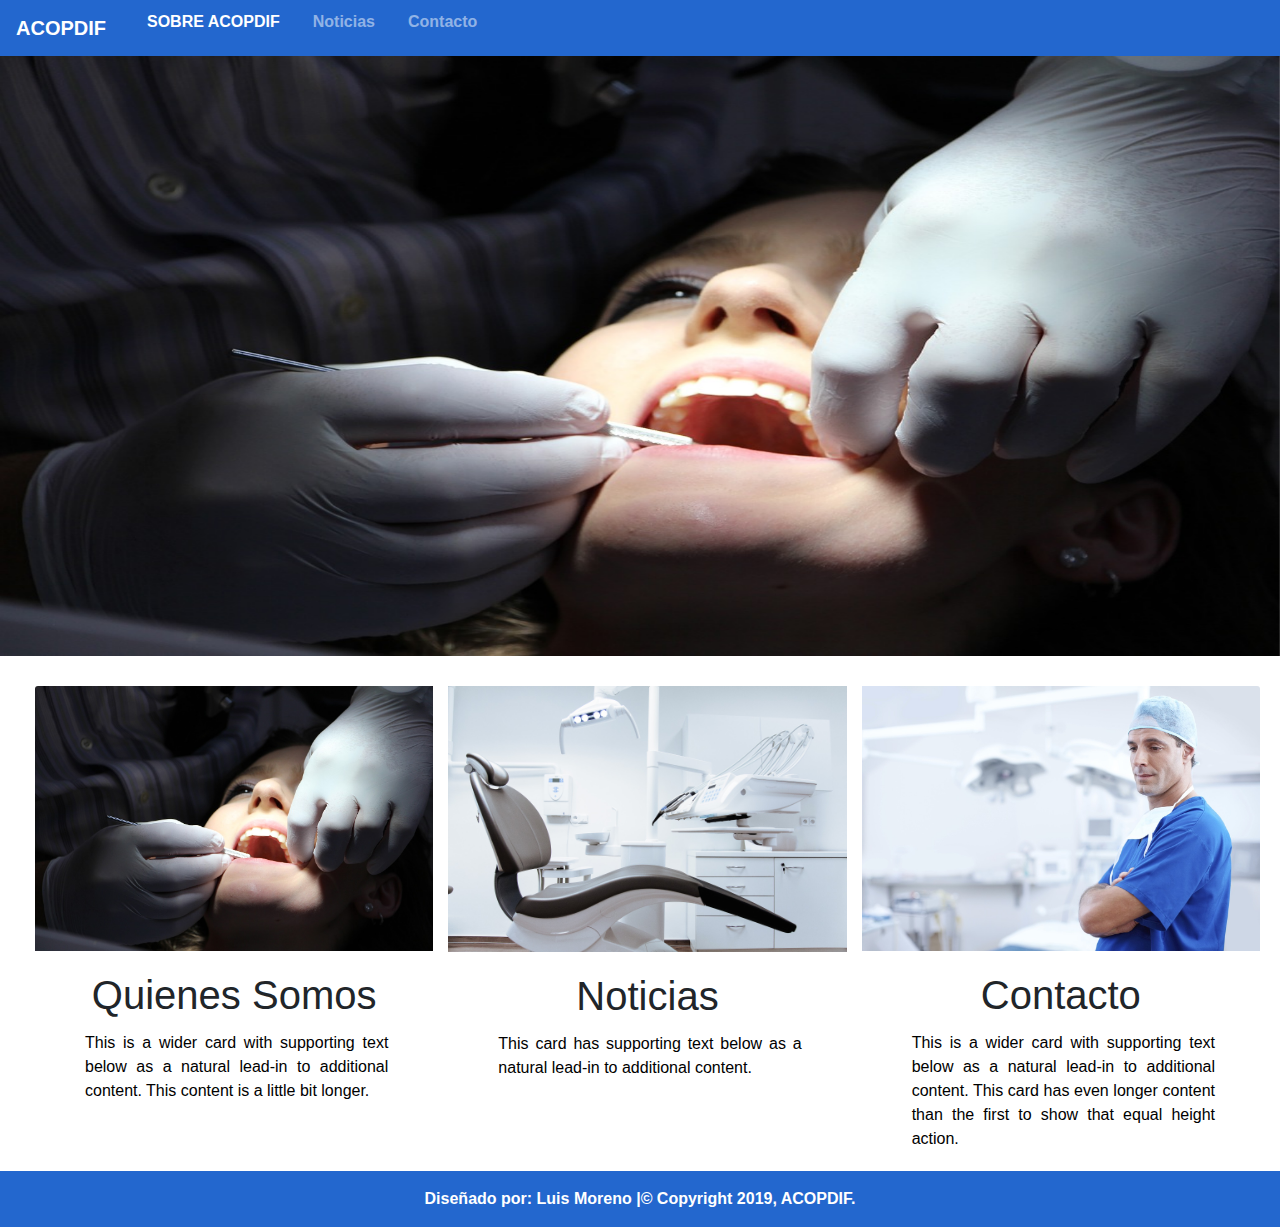
<file: index.html>
<!doctype html>
<html lang="en">
  <head>
    <!-- Required meta tags -->
    <meta charset="utf-8">
    <meta name="viewport" content="width=device-width, initial-scale=1, shrink-to-fit=no">

    <!-- Bootstrap CSS -->
    <link rel="stylesheet" href="https://stackpath.bootstrapcdn.com/bootstrap/4.3.1/css/bootstrap.min.css" integrity="sha384-ggOyR0iXCbMQv3Xipma34MD+dH/1fQ784/j6cY/iJTQUOhcWr7x9JvoRxT2MZw1T" crossorigin="anonymous">
    <link rel="stylesheet" type="text/css" href="styles.css">
    <title>HOME | ACOPDIF</title>
  </head>
  <body>
    <header>
      <nav class="navbar navbar-expand-lg navbar-dark bg-dark">
  <a class="navbar-brand" href="index.html">ACOPDIF</a>
  <button class="navbar-toggler" type="button" data-toggle="collapse" data-target="#navbarNavDropdown" aria-controls="navbarNavDropdown" aria-expanded="false" aria-label="Toggle navigation">
    <span class="navbar-toggler-icon"></span>
  </button>
  <div class="collapse navbar-collapse" id="navbarNavDropdown">
    <ul class="navbar-nav">
      <li class="nav-item dropdown active" id="sobre">
        <a class="nav-link dropdown-toggle" href="#" id="navbarDropdownMenuLink" data-toggle="dropdown" aria-haspopup="true" aria-expanded="false">
          SOBRE ACOPDIF
        </a>
        <div class="dropdown-menu" id="mn" aria-labelledby="navbarDropdownMenuLink">
          <a class="dropdown-item" href="quienes.html">Quienes Somos</a>
          <a class="dropdown-item" href="miembros.html">Consejo Directivo</a>
        </div>
      </li>	
      <li class="nav-item">
        <a class="nav-link" href="noticias.html">Noticias</a>
      </li>
      <li class="nav-item">
        <a class="nav-link" href="contacto.html">Contacto</a>
      </li>
      
    </ul>
  </div>
</nav> 
</header>
<main>
   <div id="carouselExampleSlidesOnly" class="carousel slide" data-ride="carousel">
     <div class="carousel-inner">
      <div class="carousel-item active">
        <img class="d-block w-100" src="d1.jpg" alt="First slide">
      </div>
      <div class="carousel-item">
        <img class="d-block w-100" src="d2.jpg" alt="Second slide">
      </div>
      <div class="carousel-item">
        <img class="d-block w-100" src="d3.jpg" alt="Third slide">
      </div>
    </div>
  </div>
  <div class="card-group">
  <div class="card" id="tarjeta">
    <a href="quienes.html">
      <img class="card-img-top" src="d1.jpg" alt="Card image cap">
    </a>
    <div class="card-body">
      <h5 class="card-title">Quienes Somos</h5>
      <p class="card-text">This is a wider card with supporting text below as a natural lead-in to additional content. This content is a little bit longer.</p>
    </div>
  </div>
  <div class="card">
    <a href="noticias.html">
      <img class="card-img-top" src="d2.jpg" alt="Card image cap">
    </a>
    <div class="card-body">
      <h5 class="card-title">Noticias</h5>
      <p class="card-text">This card has supporting text below as a natural lead-in to additional content.</p>
    </div>
  </div>
  <div class="card">
    <a href="contacto.html">
    <img class="card-img-top" src="d3.jpg" alt="Card image cap">
    </a>
    <div class="card-body">
      <h5 class="card-title">Contacto</h5>
      <p class="card-text">This is a wider card with supporting text below as a natural lead-in to additional content. This card has even longer content than the first to show that equal height action.</p>
    </div>
  </div>
</div>
</main>
 <footer class="page-footer">
       <div class="footer-copyright text-center py-3">
          <span id="name-footer">Diseñado por: Luis Moreno</span> <span id="sfooter">|</span><span id="copy-footer">&copy; Copyright 2019, ACOPDIF.</span>
       </div>
    </footer>
    <!-- Optional JavaScript -->
    <!-- jQuery first, then Popper.js, then Bootstrap JS -->
    <script src="https://code.jquery.com/jquery-3.3.1.slim.min.js" integrity="sha384-q8i/X+965DzO0rT7abK41JStQIAqVgRVzpbzo5smXKp4YfRvH+8abtTE1Pi6jizo" crossorigin="anonymous"></script>
    <script src="https://cdnjs.cloudflare.com/ajax/libs/popper.js/1.14.7/umd/popper.min.js" integrity="sha384-UO2eT0CpHqdSJQ6hJty5KVphtPhzWj9WO1clHTMGa3JDZwrnQq4sF86dIHNDz0W1" crossorigin="anonymous"></script>
    <script src="https://stackpath.bootstrapcdn.com/bootstrap/4.3.1/js/bootstrap.min.js" integrity="sha384-JjSmVgyd0p3pXB1rRibZUAYoIIy6OrQ6VrjIEaFf/nJGzIxFDsf4x0xIM+B07jRM" crossorigin="anonymous"></script>
   <script>
      $("#sobre").hover(function(){
             var bigscreen = window.matchMedia("(min-width: 992px)")
             if(bigscreen.matches){
                $("#mn").attr("position: absolute; will-change: transform; top: 0px; left: 0px; transform: translate3d(7px, 46px, 0px);");
                $("#mn").toggleClass("show");
             }
             else{
                $("#mn").attr("position: static");
                if($("#mn").hasClass("show")){
                  $("#mn").removeClass("show");
                }
             }
             
      });
    </script> 
    
  </body>
</html>
</file>
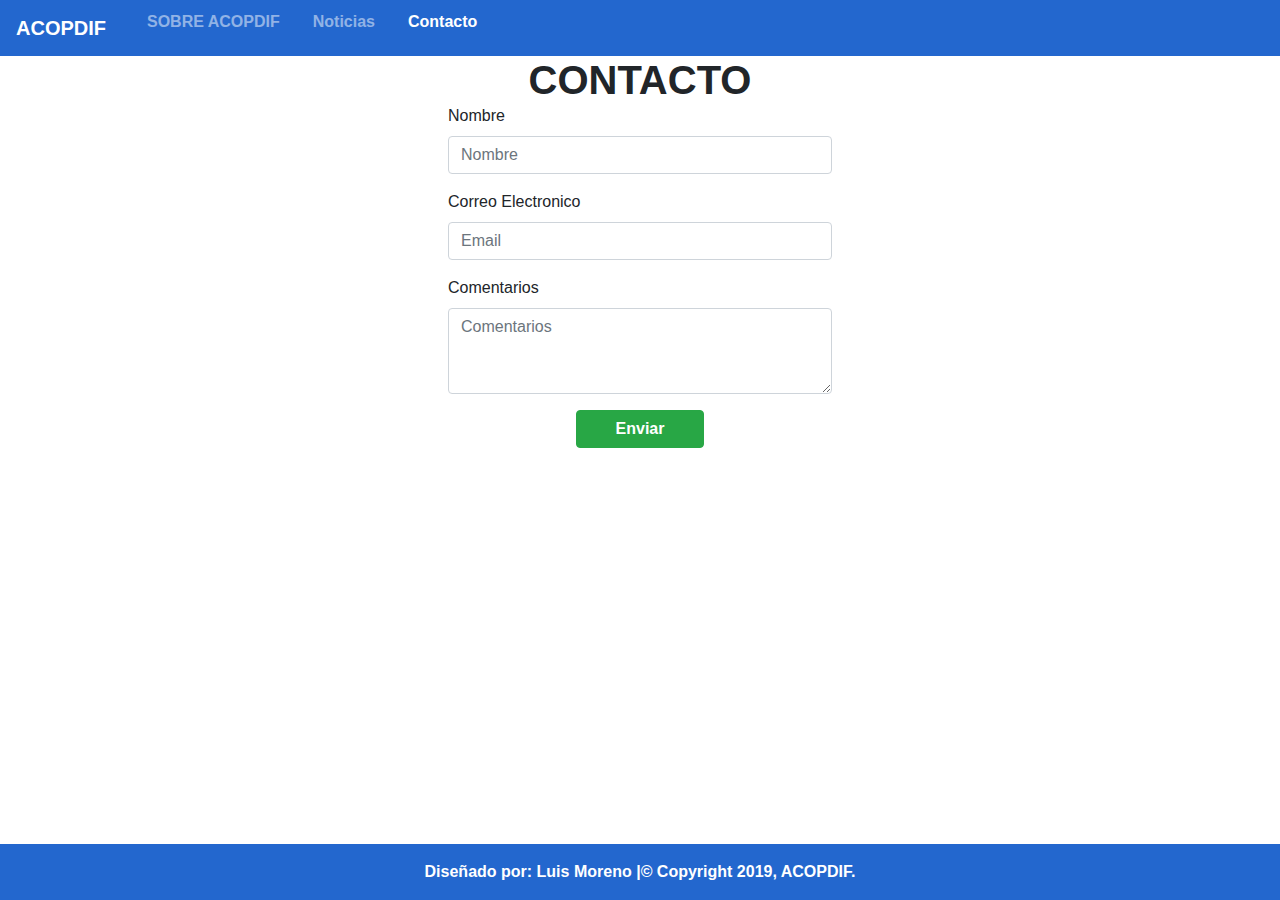
<file: contacto.html>
<!doctype html>
<html lang="en">
  <head>
    <!-- Required meta tags -->
    <meta charset="utf-8">
    <meta name="viewport" content="width=device-width, initial-scale=1, shrink-to-fit=no">

    <!-- Bootstrap CSS -->
    <link rel="stylesheet" href="https://stackpath.bootstrapcdn.com/bootstrap/4.3.1/css/bootstrap.min.css" integrity="sha384-ggOyR0iXCbMQv3Xipma34MD+dH/1fQ784/j6cY/iJTQUOhcWr7x9JvoRxT2MZw1T" crossorigin="anonymous">
    <link rel="stylesheet" type="text/css" href="styles.css">
    <title>Contacto | ACOPDIF</title>
  </head>
  <body>
    <header>
      <nav class="navbar navbar-expand-lg navbar-dark bg-dark">
  <a class="navbar-brand" href="index.html">ACOPDIF</a>
  <button class="navbar-toggler" type="button" data-toggle="collapse" data-target="#navbarNavDropdown" aria-controls="navbarNavDropdown" aria-expanded="false" aria-label="Toggle navigation">
    <span class="navbar-toggler-icon"></span>
  </button>
  <div class="collapse navbar-collapse" id="navbarNavDropdown">
    <ul class="navbar-nav">
      <li class="nav-item dropdown" id="sobre">
        <a class="nav-link dropdown-toggle" href="#" id="navbarDropdownMenuLink" data-toggle="dropdown" aria-haspopup="true" aria-expanded="false">
          SOBRE ACOPDIF
        </a>
        <div class="dropdown-menu" id="mn" aria-labelledby="navbarDropdownMenuLink">
          <a class="dropdown-item" href="index.html">Quienes Somos</a>
          <a class="dropdown-item" href="miembros.html">Consejo Directivo</a>
        </div>
      </li> 
      <li class="nav-item">
        <a class="nav-link" href="noticias.html">Noticias</a>
      </li>
      <li class="nav-item active">
        <a class="nav-link" href="contacto.html">Contacto</a>
      </li>
      
    </ul>
  </div>
</nav> 
  
    <h1>Contacto</h1>
    </header>
    <main id="formulario">
     <form>
      <div class="form-group">
        <label for="exampleFormControlInput1">Nombre</label>

        <input type="text" class="form-control" id="exampleFormControlInput1" placeholder="Nombre" required>
      </div>
       <div class="form-group">
        <label for="exampleFormControlInput1">Correo Electronico</label>
        <input type="email" class="form-control" id="exampleFormControlInput1" placeholder="Email" required>
      </div>
      <div class="form-group">
        <label for="exampleFormControlTextarea1">Comentarios</label> 
        <textarea class="form-control" id="exampleFormControlTextarea1" rows="3" placeholder="Comentarios" required></textarea>
      </div>
      <button type="submit" class="btn btn-success mb-2">Enviar</button>
    </form>
  </main>

    <footer class="page-footer" id="footer-contact">
       <div class="footer-copyright text-center py-3">
          <span id="name-footer">Diseñado por: Luis Moreno</span> <span id="sfooter">|</span><span id="copy-footer">&copy; Copyright 2019, ACOPDIF.</span>
       </div>
    </footer>
     <!-- Optional JavaScript -->
    <!-- jQuery first, then Popper.js, then Bootstrap JS -->
    <script src="https://code.jquery.com/jquery-3.3.1.slim.min.js" integrity="sha384-q8i/X+965DzO0rT7abK41JStQIAqVgRVzpbzo5smXKp4YfRvH+8abtTE1Pi6jizo" crossorigin="anonymous"></script>
    <script src="https://cdnjs.cloudflare.com/ajax/libs/popper.js/1.14.7/umd/popper.min.js" integrity="sha384-UO2eT0CpHqdSJQ6hJty5KVphtPhzWj9WO1clHTMGa3JDZwrnQq4sF86dIHNDz0W1" crossorigin="anonymous"></script>
    <script src="https://stackpath.bootstrapcdn.com/bootstrap/4.3.1/js/bootstrap.min.js" integrity="sha384-JjSmVgyd0p3pXB1rRibZUAYoIIy6OrQ6VrjIEaFf/nJGzIxFDsf4x0xIM+B07jRM" crossorigin="anonymous"></script>
   <script>
      $("#sobre").hover(function(){
             var bigscreen = window.matchMedia("(min-width: 992px)")
             if(bigscreen.matches){
                $("#mn").attr("position: absolute; will-change: transform; top: 0px; left: 0px; transform: translate3d(7px, 46px, 0px);");
                $("#mn").toggleClass("show");
             }
             else{
                $("#mn").attr("position: static");
                if($("#mn").hasClass("show")){
                  $("#mn").removeClass("show");
                }
             }
             
      });
    </script> 
    
  </body>
</html>
</file>
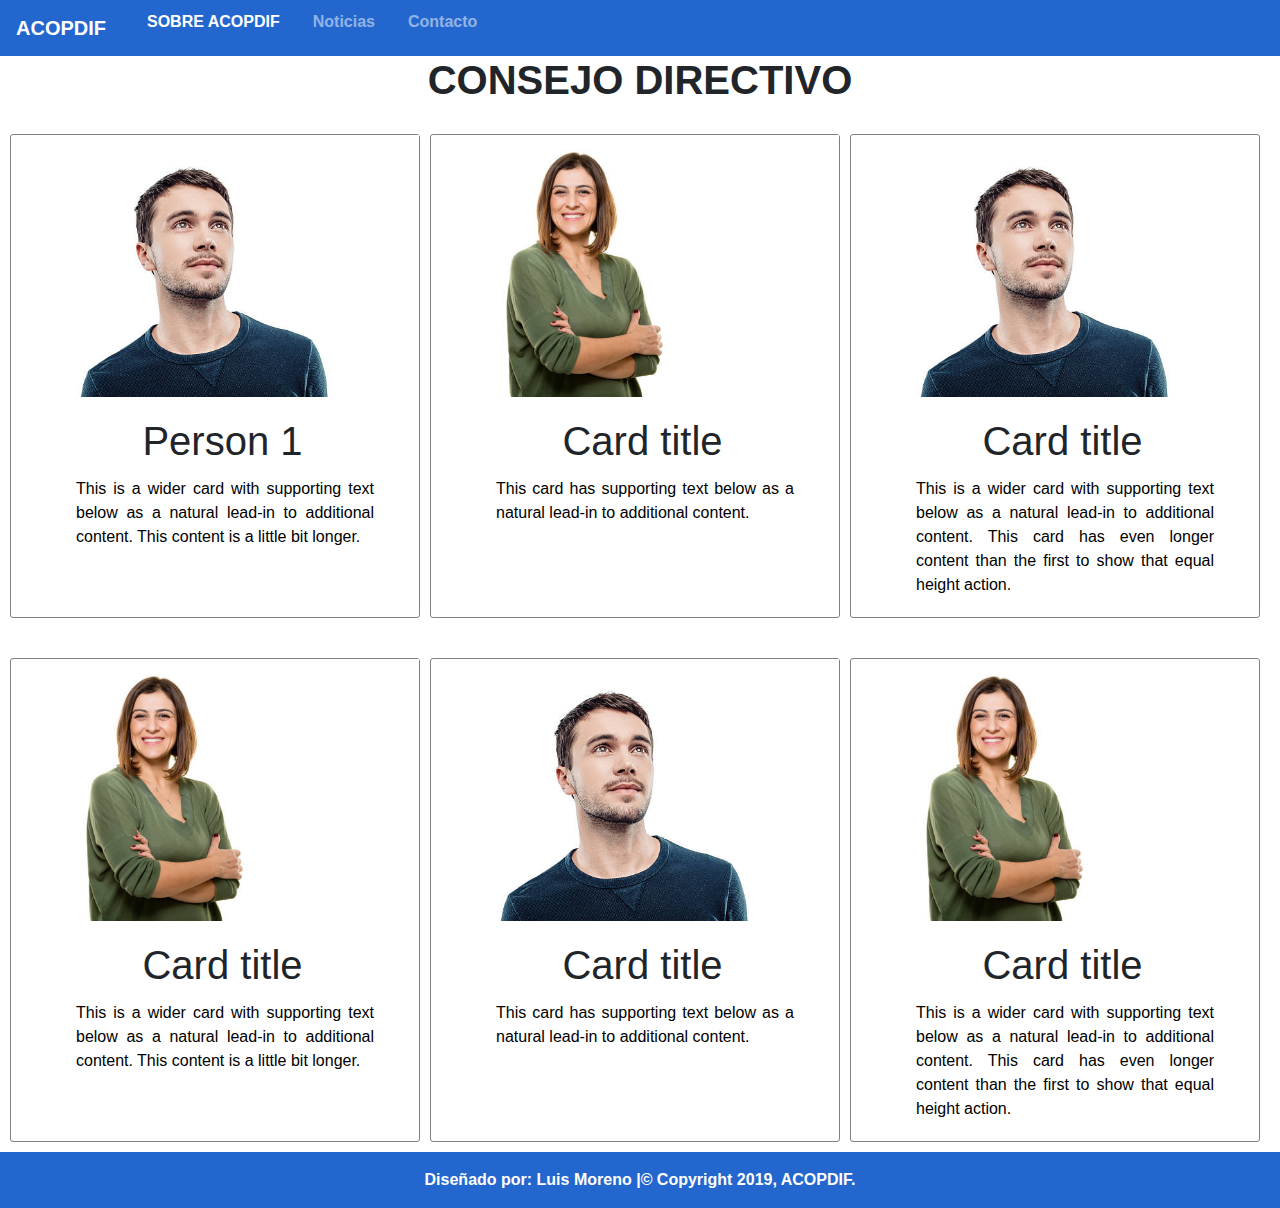
<file: miembros.html>
<!doctype html>
<html lang="en">
  <head>
    <!-- Required meta tags -->
    <meta charset="utf-8">
    <meta name="viewport" content="width=device-width, initial-scale=1, shrink-to-fit=no">

    <!-- Bootstrap CSS -->
    <link rel="stylesheet" href="https://stackpath.bootstrapcdn.com/bootstrap/4.3.1/css/bootstrap.min.css" integrity="sha384-ggOyR0iXCbMQv3Xipma34MD+dH/1fQ784/j6cY/iJTQUOhcWr7x9JvoRxT2MZw1T" crossorigin="anonymous">
    <link rel="stylesheet" type="text/css" href="styles.css">
    <title>Consejo Directivo | ACOPDIF</title>
  </head>
  <body>
    <header>
      <nav class="navbar navbar-expand-lg navbar-dark bg-dark">
  <a class="navbar-brand" href="index.html">ACOPDIF</a>
  <button class="navbar-toggler" type="button" data-toggle="collapse" data-target="#navbarNavDropdown" aria-controls="navbarNavDropdown" aria-expanded="false" aria-label="Toggle navigation">
    <span class="navbar-toggler-icon"></span>
  </button>
  <div class="collapse navbar-collapse" id="navbarNavDropdown">
    <ul class="navbar-nav">
      <li class="nav-item dropdown active" id="sobre">
        <a class="nav-link dropdown-toggle" href="#" id="navbarDropdownMenuLink" data-toggle="dropdown" aria-haspopup="true" aria-expanded="false">
          SOBRE ACOPDIF
        </a>
        <div class="dropdown-menu" id="mn" aria-labelledby="navbarDropdownMenuLink">
          <a class="dropdown-item" href="quienes.html">Quienes Somos</a>
          <a class="dropdown-item" href="miembros.html">Consejo Directivo</a>
        </div>
      </li>	
      <li class="nav-item">
        <a class="nav-link" href="noticias.html">Noticias</a>
      </li>
      <li class="nav-item">
        <a class="nav-link" href="contacto.html">Contacto</a>
      </li>
      
    </ul>
  </div>
</nav> 
<h1>Consejo Directivo</h1>
</header>
 <main>
   <div class="container" id="container-member">
     <div class="row">
       <div class="col">
          <div class="card-group">
  <div class="card">
    <img src="p1.jpg" class="card-img-top" alt="p1">
    <div class="card-body">
      <h5 class="card-title">Person 1</h5>
      <p class="card-text">This is a wider card with supporting text below as a natural lead-in to additional content. This content is a little bit longer.</p>
    </div>
  </div>
  <div class="card">
    <img src="p2.jpg" class="card-img-top" alt="p2">
    <div class="card-body">
      <h5 class="card-title">Card title</h5>
      <p class="card-text">This card has supporting text below as a natural lead-in to additional content.</p>
    </div>
  </div>
  <div class="card">
    <img src="p1.jpg" class="card-img-top" alt="p3">
    <div class="card-body">
      <h5 class="card-title">Card title</h5>
      <p class="card-text">This is a wider card with supporting text below as a natural lead-in to additional content. This card has even longer content than the first to show that equal height action.</p>
    </div>
  </div>
</div>
       </div>
     </div>
     <div class="row">
       <div class="col">
         <div class="card-group">
  <div class="card">
    <img src="p2.jpg" class="card-img-top" alt="p4">
    <div class="card-body">
      <h5 class="card-title">Card title</h5>
      <p class="card-text">This is a wider card with supporting text below as a natural lead-in to additional content. This content is a little bit longer.</p>
    </div>
  </div>
  <div class="card">
    <img src="p1.jpg" class="card-img-top" alt="p5">
    <div class="card-body">
      <h5 class="card-title">Card title</h5>
      <p class="card-text">This card has supporting text below as a natural lead-in to additional content.</p>
    </div>
  </div>
  <div class="card">
    <img src="p2.jpg" class="card-img-top" alt="p6">
    <div class="card-body">
      <h5 class="card-title">Card title</h5>
      <p class="card-text">This is a wider card with supporting text below as a natural lead-in to additional content. This card has even longer content than the first to show that equal height action.</p>
    </div>
  </div>
</div>
       </div>
     </div>
   </div>
 </main>
 <footer class="page-footer">
       <div class="footer-copyright text-center py-3">
          <span id="name-footer">Diseñado por: Luis Moreno</span> <span id="sfooter">|</span><span id="copy-footer">&copy; Copyright 2019, ACOPDIF.</span>
       </div>
    </footer>
    <!-- Optional JavaScript -->
    <!-- jQuery first, then Popper.js, then Bootstrap JS -->
    <script src="https://code.jquery.com/jquery-3.3.1.slim.min.js" integrity="sha384-q8i/X+965DzO0rT7abK41JStQIAqVgRVzpbzo5smXKp4YfRvH+8abtTE1Pi6jizo" crossorigin="anonymous"></script>
    <script src="https://cdnjs.cloudflare.com/ajax/libs/popper.js/1.14.7/umd/popper.min.js" integrity="sha384-UO2eT0CpHqdSJQ6hJty5KVphtPhzWj9WO1clHTMGa3JDZwrnQq4sF86dIHNDz0W1" crossorigin="anonymous"></script>
    <script src="https://stackpath.bootstrapcdn.com/bootstrap/4.3.1/js/bootstrap.min.js" integrity="sha384-JjSmVgyd0p3pXB1rRibZUAYoIIy6OrQ6VrjIEaFf/nJGzIxFDsf4x0xIM+B07jRM" crossorigin="anonymous"></script>
   <script>
      $("#sobre").hover(function(){
             var bigscreen = window.matchMedia("(min-width: 992px)")
             if(bigscreen.matches){
                $("#mn").attr("position: absolute; will-change: transform; top: 0px; left: 0px; transform: translate3d(7px, 46px, 0px);");
                $("#mn").toggleClass("show");
             }
             else{
                $("#mn").attr("position: static");
                if($("#mn").hasClass("show")){
                  $("#mn").removeClass("show");
                }
             }
             
      });
    </script> 
    
  </body>
</html>
</file>
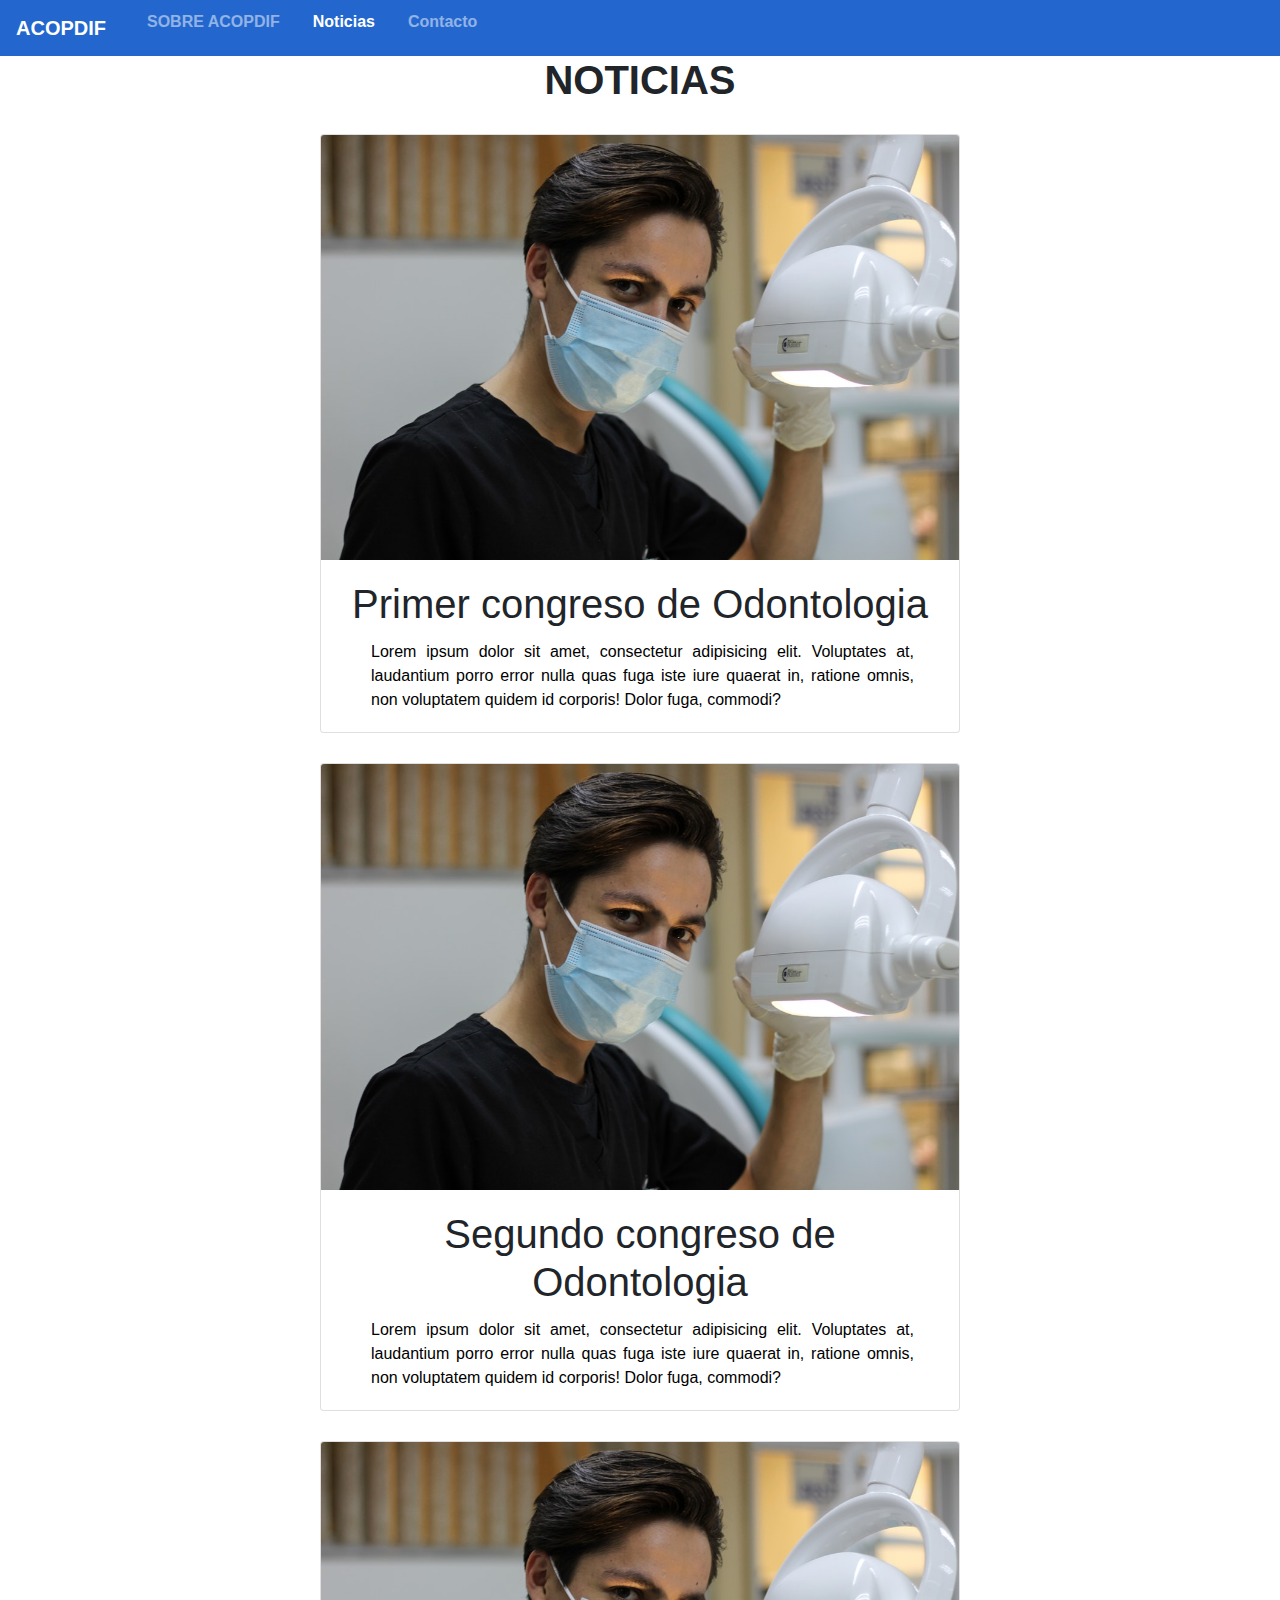
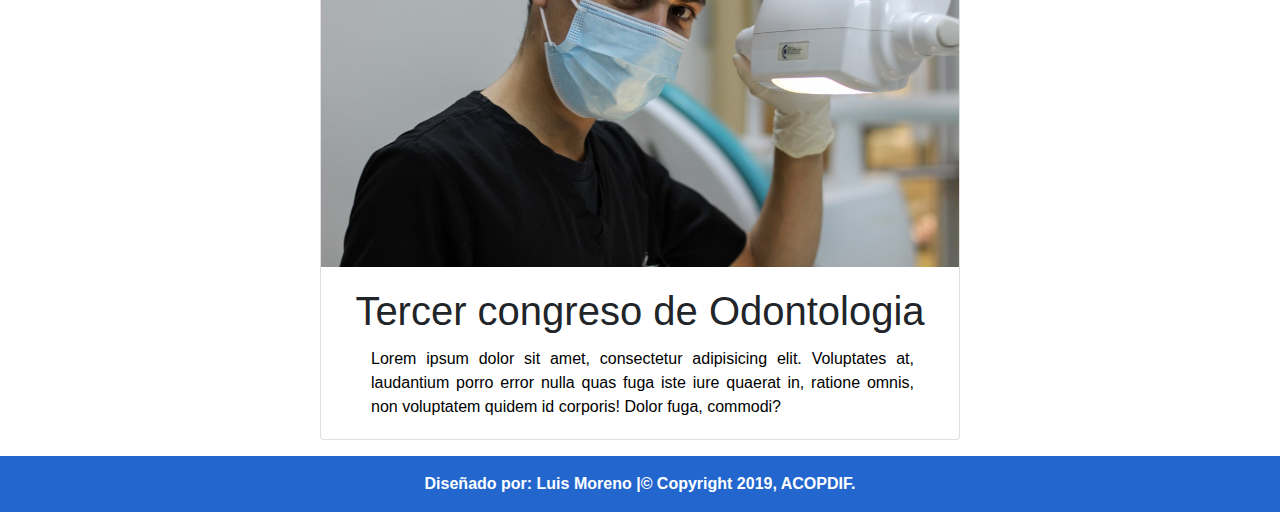
<file: noticias.html>
<!doctype html>
<html lang="en">
  <head>
    <!-- Required meta tags -->
    <meta charset="utf-8">
    <meta name="viewport" content="width=device-width, initial-scale=1, shrink-to-fit=no">

    <!-- Bootstrap CSS -->
    <link rel="stylesheet" href="https://stackpath.bootstrapcdn.com/bootstrap/4.3.1/css/bootstrap.min.css" integrity="sha384-ggOyR0iXCbMQv3Xipma34MD+dH/1fQ784/j6cY/iJTQUOhcWr7x9JvoRxT2MZw1T" crossorigin="anonymous">
    <link rel="stylesheet" type="text/css" href="styles.css">
    <title>Noticias | ACOPDIF</title>
  </head>
  <body>
    <header>
      <nav class="navbar navbar-expand-lg navbar-dark bg-dark">
  <a class="navbar-brand" href="index.html">ACOPDIF</a>
  <button class="navbar-toggler" type="button" data-toggle="collapse" data-target="#navbarNavDropdown" aria-controls="navbarNavDropdown" aria-expanded="false" aria-label="Toggle navigation">
    <span class="navbar-toggler-icon"></span>
  </button>
  <div class="collapse navbar-collapse" id="navbarNavDropdown">
    <ul class="navbar-nav">
      <li class="nav-item dropdown" id="sobre">
        <a class="nav-link dropdown-toggle" href="#" id="navbarDropdownMenuLink" data-toggle="dropdown" aria-haspopup="true" aria-expanded="false">
          SOBRE ACOPDIF
        </a>
        <div class="dropdown-menu" id="mn" aria-labelledby="navbarDropdownMenuLink">
          <a class="dropdown-item" href="index.html">Quienes Somos</a>
          <a class="dropdown-item" href="miembros.html">Consejo Directivo</a>
        </div>
      </li> 
      <li class="nav-item active">
        <a class="nav-link" href="noticias.html">Noticias</a>
      </li>
      <li class="nav-item">
        <a class="nav-link" href="contacto.html">Contacto</a>
      </li>
      
    </ul>
  </div>
</nav> 
  
    <h1>Noticias</h1>
    </header>
    <main>
     <div class="card mb-3 text-center" >
        <img src="dentist.jpg" class="card-img-top img-fluid" alt="dentist">
        <div class="card-body">
          <h5 class="card-title">Primer congreso de Odontologia</h5>
          <p class="card-text">Lorem ipsum dolor sit amet, consectetur adipisicing elit. Voluptates at, laudantium porro error nulla quas fuga iste iure quaerat in, ratione omnis, non voluptatem quidem id corporis! Dolor fuga, commodi?</p>
        </div>
      </div>
      <div class="card mb-3  text-center">
        <img src="dentist.jpg" class="card-img-top img-fluid" alt="dentist">
        <div class="card-body">
          <h5 class="card-title">Segundo congreso de Odontologia</h5>
          <p class="card-text">Lorem ipsum dolor sit amet, consectetur adipisicing elit. Voluptates at, laudantium porro error nulla quas fuga iste iure quaerat in, ratione omnis, non voluptatem quidem id corporis! Dolor fuga, commodi?</p>
        </div>
      </div>
      <div class="card mb-3 text-center ">
        <img src="dentist.jpg" class="card-img-top img-fluid" alt="dentist">
        <div class="card-body">
          <h5 class="card-title">Tercer congreso de Odontologia</h5>
          <p class="card-text">Lorem ipsum dolor sit amet, consectetur adipisicing elit. Voluptates at, laudantium porro error nulla quas fuga iste iure quaerat in, ratione omnis, non voluptatem quidem id corporis! Dolor fuga, commodi?</p>
        </div>
      </div>
    </main>

    <footer class="page-footer">
       <div class="footer-copyright text-center py-3">
          <span id="name-footer">Diseñado por: Luis Moreno</span> <span id="sfooter">|</span><span id="copy-footer">&copy; Copyright 2019, ACOPDIF.</span>
       </div>
    </footer>
     <!-- Optional JavaScript -->
    <!-- jQuery first, then Popper.js, then Bootstrap JS -->
    <script src="https://code.jquery.com/jquery-3.3.1.slim.min.js" integrity="sha384-q8i/X+965DzO0rT7abK41JStQIAqVgRVzpbzo5smXKp4YfRvH+8abtTE1Pi6jizo" crossorigin="anonymous"></script>
    <script src="https://cdnjs.cloudflare.com/ajax/libs/popper.js/1.14.7/umd/popper.min.js" integrity="sha384-UO2eT0CpHqdSJQ6hJty5KVphtPhzWj9WO1clHTMGa3JDZwrnQq4sF86dIHNDz0W1" crossorigin="anonymous"></script>
    <script src="https://stackpath.bootstrapcdn.com/bootstrap/4.3.1/js/bootstrap.min.js" integrity="sha384-JjSmVgyd0p3pXB1rRibZUAYoIIy6OrQ6VrjIEaFf/nJGzIxFDsf4x0xIM+B07jRM" crossorigin="anonymous"></script>
   <script>
      $("#sobre").hover(function(){
             var bigscreen = window.matchMedia("(min-width: 992px)")
             if(bigscreen.matches){
                $("#mn").attr("position: absolute; will-change: transform; top: 0px; left: 0px; transform: translate3d(7px, 46px, 0px);");
                $("#mn").toggleClass("show");
             }
             else{
                $("#mn").attr("position: static");
                if($("#mn").hasClass("show")){
                  $("#mn").removeClass("show");
                }
             }
             
      });
    </script> 
    
  </body>
</html>
</file>
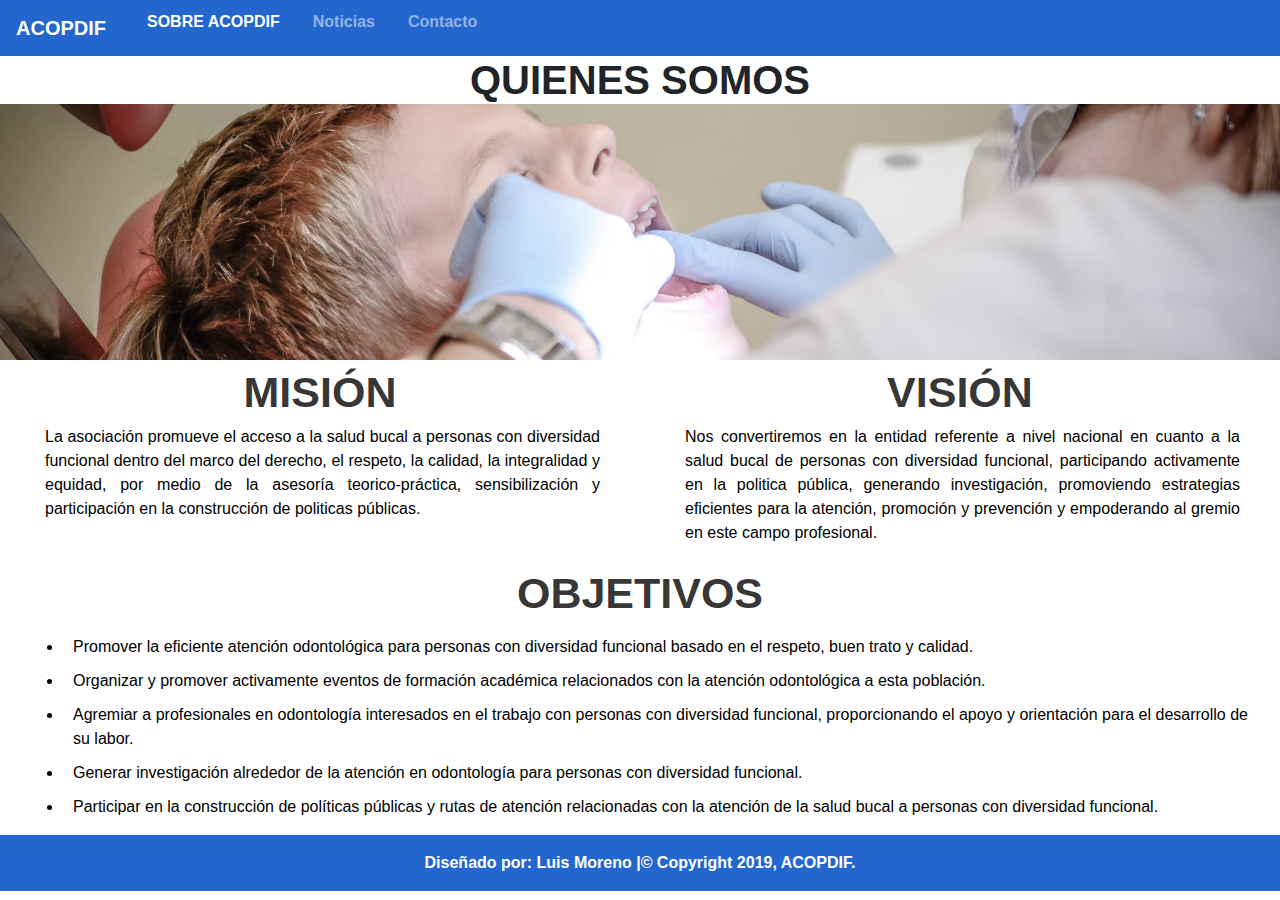
<file: quienes.html>
<!doctype html>
<html lang="en">
  <head>
    <!-- Required meta tags -->
    <meta charset="utf-8">
    <meta name="viewport" content="width=device-width, initial-scale=1, shrink-to-fit=no">

    <!-- Bootstrap CSS -->
    <link rel="stylesheet" href="https://stackpath.bootstrapcdn.com/bootstrap/4.3.1/css/bootstrap.min.css" integrity="sha384-ggOyR0iXCbMQv3Xipma34MD+dH/1fQ784/j6cY/iJTQUOhcWr7x9JvoRxT2MZw1T" crossorigin="anonymous">
    <link rel="stylesheet" type="text/css" href="styles.css">
    <title>Misión y Visión | ACOPDIF</title>
  </head>
  <body>
    <header>
      <nav class="navbar navbar-expand-lg navbar-dark bg-dark">
  <a class="navbar-brand" href="index.html">ACOPDIF</a>
  <button class="navbar-toggler" type="button" data-toggle="collapse" data-target="#navbarNavDropdown" aria-controls="navbarNavDropdown" aria-expanded="false" aria-label="Toggle navigation">
    <span class="navbar-toggler-icon"></span>
  </button>
  <div class="collapse navbar-collapse" id="navbarNavDropdown">
    <ul class="navbar-nav">
      <li class="nav-item dropdown active" id="sobre">
        <a class="nav-link dropdown-toggle" href="#" id="navbarDropdownMenuLink" data-toggle="dropdown" aria-haspopup="true" aria-expanded="false">
          SOBRE ACOPDIF
        </a>
        <div class="dropdown-menu" id="mn" aria-labelledby="navbarDropdownMenuLink">
          <a class="dropdown-item" href="quienes.html">Quienes Somos</a>
          <a class="dropdown-item" href="miembros.html">Consejo Directivo</a>
        </div>
      </li>	
      <li class="nav-item">
        <a class="nav-link" href="noticias.html">Noticias</a>
      </li>
      <li class="nav-item">
        <a class="nav-link" href="contacto.html">Contacto</a>
      </li>
      
    </ul>
  </div>
</nav> 
	
    <h1>Quienes Somos</h1>
    </header>
    <main>
       <div class="container">
        <div class="row" id="ima">
          <div class="col">
          </div>
        </div>
        <div class="row">
          <div class="col-md-12 col-lg">
            <span class="titles">Misión</span>
            <p>La asociación promueve  el acceso a la salud bucal a  personas con diversidad funcional dentro del marco del derecho, el respeto, la calidad, la integralidad y equidad, por medio de la asesoría teorico-práctica,  sensibilización  y participación en la construcción de politicas públicas.</p>
          </div>
          <div class="col-md-12 col-lg">
            <span class="titles">Visión</span>
            <p>Nos convertiremos en la entidad referente  a nivel nacional en cuanto a la salud bucal de personas con diversidad funcional,  participando activamente en la politica pública, generando investigación, promoviendo estrategias eficientes para la atención, promoción y prevención y empoderando  al gremio en este campo profesional.</p>
          </div>
        </div>
        <div class="row">
          <div class="col ml-3 mr-3">
          <span class="titles">Objetivos</span>
             <ul>
              <li>Promover la eficiente atención odontológica para personas con diversidad funcional basado en el respeto, buen trato y calidad. </li>
              <li>Organizar y promover activamente eventos de formación académica relacionados con la atención odontológica a esta población.</li>
              <li>Agremiar a profesionales en odontología interesados en el trabajo con personas con diversidad funcional, proporcionando el apoyo y orientación para el desarrollo de su labor.</li>
              <li>Generar investigación alrededor de la atención en odontología para personas con diversidad funcional.</li>
              <li>Participar en la construcción de políticas públicas y rutas de atención relacionadas con la atención de la salud bucal a personas con diversidad funcional.</li>
             </ul>
        </div>
        </div>

       </div>
    </main>
    <footer class="page-footer">
       <div class="footer-copyright text-center py-3">
          <span id="name-footer">Diseñado por: Luis Moreno</span> <span id="sfooter">|</span><span id="copy-footer">&copy; Copyright 2019, ACOPDIF.</span>
       </div>
    </footer>
    <!-- Optional JavaScript -->
    <!-- jQuery first, then Popper.js, then Bootstrap JS -->
    <script src="https://code.jquery.com/jquery-3.3.1.slim.min.js" integrity="sha384-q8i/X+965DzO0rT7abK41JStQIAqVgRVzpbzo5smXKp4YfRvH+8abtTE1Pi6jizo" crossorigin="anonymous"></script>
    <script src="https://cdnjs.cloudflare.com/ajax/libs/popper.js/1.14.7/umd/popper.min.js" integrity="sha384-UO2eT0CpHqdSJQ6hJty5KVphtPhzWj9WO1clHTMGa3JDZwrnQq4sF86dIHNDz0W1" crossorigin="anonymous"></script>
    <script src="https://stackpath.bootstrapcdn.com/bootstrap/4.3.1/js/bootstrap.min.js" integrity="sha384-JjSmVgyd0p3pXB1rRibZUAYoIIy6OrQ6VrjIEaFf/nJGzIxFDsf4x0xIM+B07jRM" crossorigin="anonymous"></script>
   <script>
      $("#sobre").hover(function(){
             var bigscreen = window.matchMedia("(min-width: 992px)")
             if(bigscreen.matches){
                $("#mn").attr("position: absolute; will-change: transform; top: 0px; left: 0px; transform: translate3d(7px, 46px, 0px);");
                $("#mn").toggleClass("show");
             }
             else{
                $("#mn").attr("position: static");
                if($("#mn").hasClass("show")){
                  $("#mn").removeClass("show");
                }
             }
             
      });
    </script> 
    
  </body>
</html>
</file>
<file: styles.css>
body{
  background:white;	
  margin-bottom:0;
}
header a{
	color:white;
	font-weight: bold;
}
p{
	color: black;
	margin-left: 30px;
	margin-right: 25px;
	text-align: justify;
}
li{
	color:black;
	padding-left: 10px;
	margin-left: 7px;
	margin-top: 10px;
}
footer{
	background-color: #2367ce;
	color:white;
	font-weight: bold;
	
}
h1{
	text-transform:uppercase;
	font-weight: bold;
	margin-bottom:0;
	text-align: center;
}
label{
	margin-left:35%;
}
button[type="submit"]{
	margin-left: 45%;
	width: 10%;
}
.bg-dark{
	background-color: #2367ce !important;
}
.dropdown-toggle::after {
    display:none;
}

.container{
	width: 100%;
	max-width: none;
	padding:0;
}
.row{
    margin-left: 0;
	margin-right:0;
}
.col{
	
	padding-left: 0;
	padding-right: 0;
	
	
}
.titles{
	display: block;
	font-weight: bold;
	text-transform: uppercase;
	text-align:center;
	color:rgba(0,0,0,0.8);
	font-size:43px;
}
#ima .col{
	background:url("kid.jpeg");
	background-size: cover;
	padding: 10%;
	border:none;
	background-position: 20% 40%;
	background-repeat: no-repeat;
}
.dropdown-menu{

	width:11.7%;

}

.form-control{
  width: 30%;
  margin-left: 35%;
}
.btn-success{
	font-weight: bold;
}

.card-title{
	font-size: 40px;
}
.nav-item{
	margin-top:-12px;
}
.nav-item:hover{
	background-color:#3a58d1;
}
.carousel-item img{
	height: 600px;
}
.card-group{
	margin-right: 20px;
}
.card-group .card{
	border:none;
	padding-left:15px;
}
.card-group .card-title{
	text-align: center;
}
#tarjeta{
	margin-left:20px;
}
#footer-contact{
	position:absolute;
	bottom: 0;
	width: 100%;
}
#container-member .card{
	margin-left: 10px;
	border:1px solid grey;
	border-radius: 3px;
	margin-bottom: 10px;
}
@media screen and (max-width: 575.98px){
 #sfooter{
 	display: none;
 }
 #copy-footer{
 	display: block;
 }
 main{
 	overflow: auto;
 	padding-bottom: 100px;
 }
}
@media screen and (max-width: 767.98px){
	button[type="submit"]{
		margin-left: 40%;
	    width: 50%;
	    padding-top:10px;
	    padding-bottom: 10px;
	    font-size: 30px; 
    }
    #formulario{
    	margin-right:80px;
    	margin-top:10px;
    	font-size: 30px;
    }
    .form-control{
    	width:220px;
    }
    

}

@media screen and (max-width: 575.98px){
 .card-group{
 	margin-top:80px;
 }
}

@media screen and (min-width:1200px ){
  .card{
	margin-top:30px;
	margin-left:25%;
	width:50%;
  }
}
</file>
